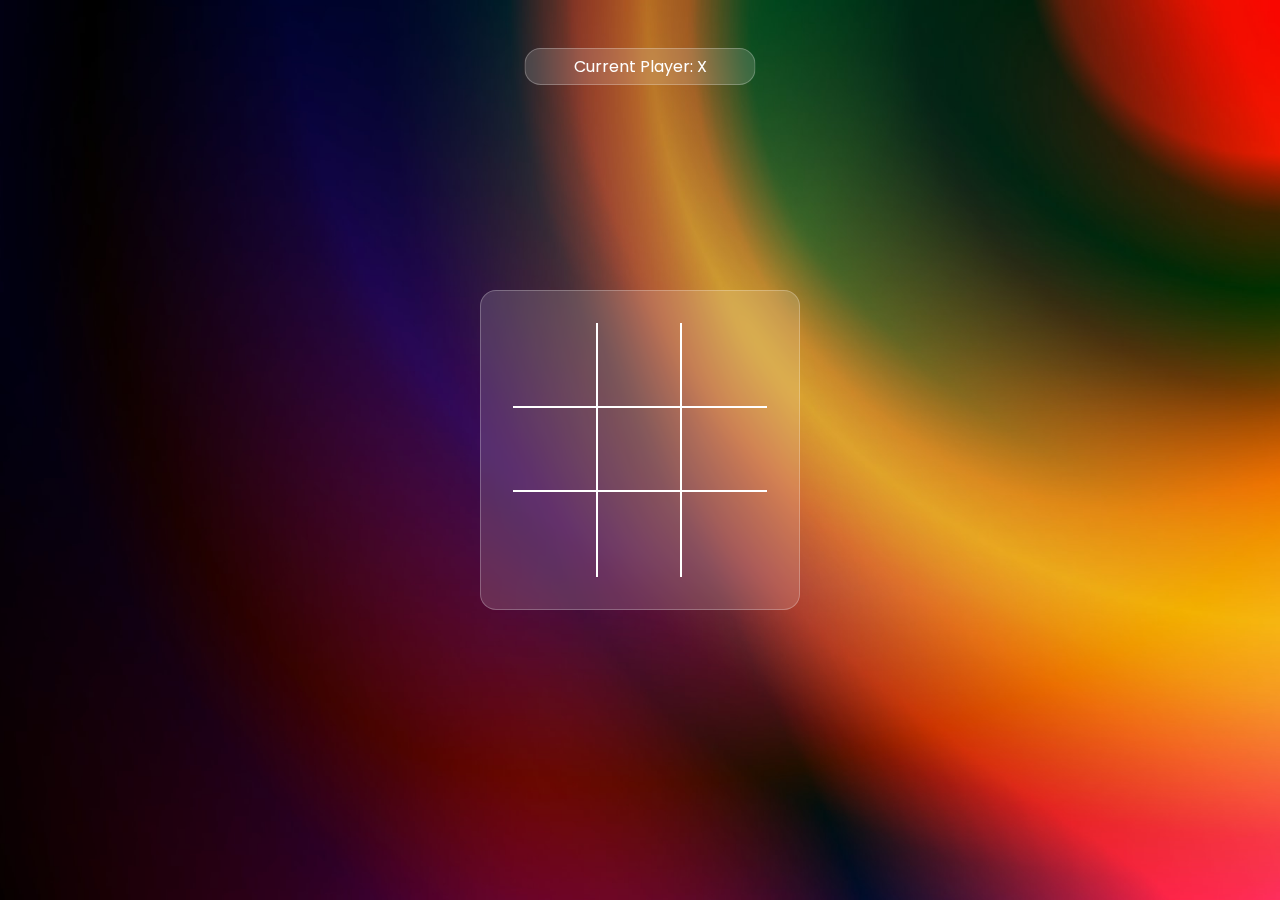
<file: index.html>
<!DOCTYPE html>
<html lang="en">
  <head>
    
    <meta charset="UTF-8" />
    <meta http-equiv="X-UA-Compatible" content="IE=edge" />
    <meta name="viewport" content="width=device-width, initial-scale=1.0" />
    <title>Tic Tac Toe</title>

    <!-- Link Font  -->
    <link rel="preconnect" href="https://fonts.googleapis.com" />
    <link rel="preconnect" href="https://fonts.gstatic.com" crossorigin />
    <link
      href="https://fonts.googleapis.com/css2?family=Poppins:wght@200;300;400;500;600;700&display=swap"
      rel="stylesheet"
    />

    <!-- Link JS  -->
    <script src="./script.js" defer></script>

    <!-- Link CSS  -->
    <link rel="stylesheet" href="./style.css" />
  </head>
  <body>
    <div class="wrapper">
      <p class="gameInfo"></p>
      <div class="gameGrid">
        <div class="box box1"></div>
        <div class="box box2"></div>
        <div class="box box3"></div>
        <div class="box box4"></div>
        <div class="box box5"></div>
        <div class="box box6"></div>
        <div class="box box7"></div>
        <div class="box box8"></div>
        <div class="box box9"></div>
      </div>

      <button class="btn">New Game</button>
    </div>
  </body>
</html>
</file>
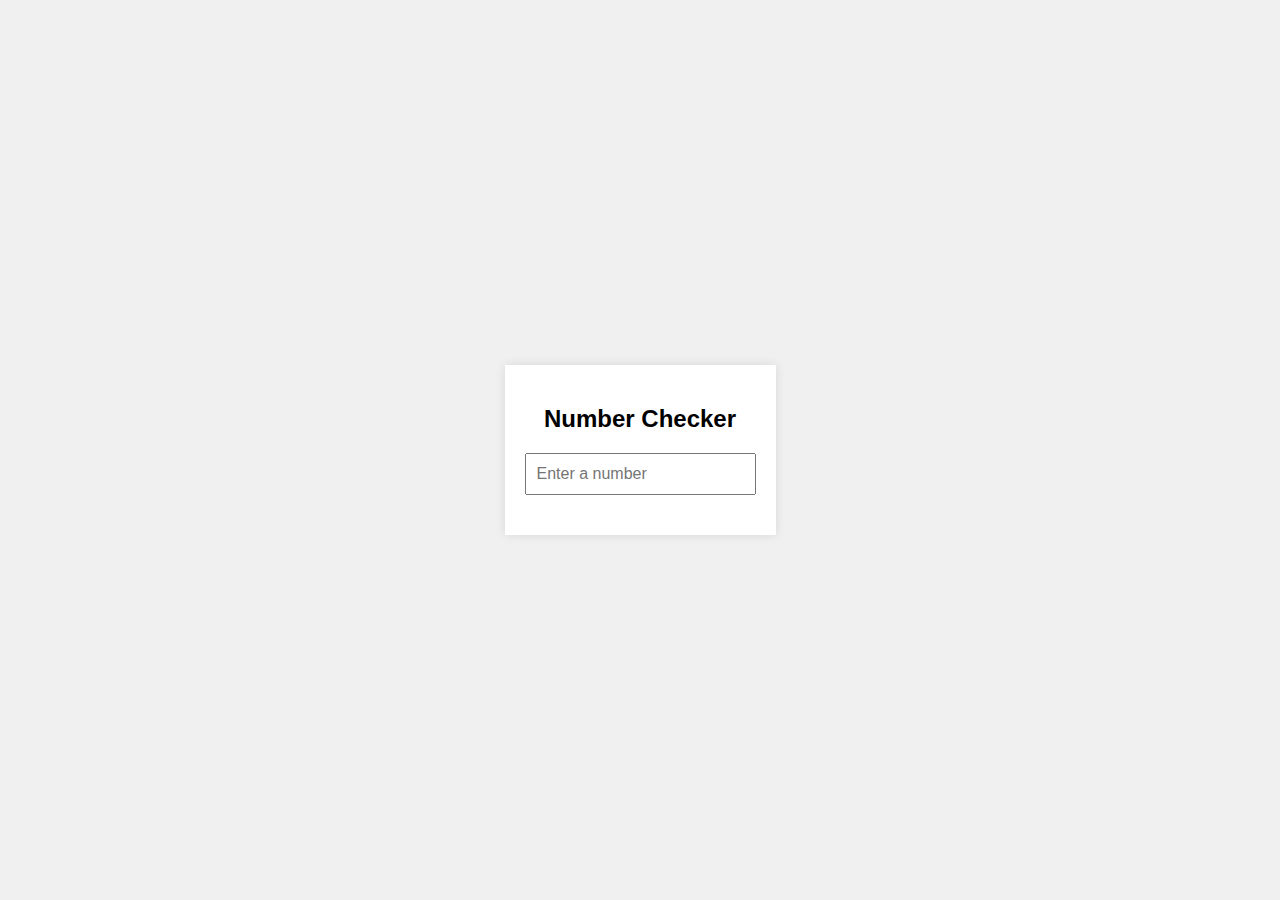
<file: number.html>
<!DOCTYPE html>
<html lang="en">
<head>
    <meta charset="UTF-8">
    <meta name="viewport" content="width=device-width, initial-scale=1.0">
    <title>Number Input</title>
    <style>
        body {
            font-family: Arial, sans-serif;
            display: flex;
            justify-content: center;
            align-items: center;
            height: 100vh;
            margin: 0;
            background-color: #f0f0f0;
        }
        .container {
            text-align: center;
            padding: 20px;
            background-color: white;
            box-shadow: 0 0 10px rgba(0, 0, 0, 0.1);
        }
        input {
            padding: 10px;
            font-size: 16px;
            width: 100%;
            box-sizing: border-box;
            margin-bottom: 10px;
        }
        p {
            margin: 0;
            padding: 5px;
        }
    </style>
</head>
<body>

<div class="container">
    <h2>Number Checker</h2>
    <input type="number" id="numberInput" placeholder="Enter a number">
    <p id="result"></p>
</div>

<script>
    const inputField = document.getElementById('numberInput');
    const result = document.getElementById('result');

    inputField.addEventListener('input', function() {
        const value = parseInt(inputField.value);

        if (isNaN(value)) {
            result.textContent = '';
        } else if (value < 0) {
            result.textContent = 'Enter a positive value';
        } else if (value % 2 === 0) {
            result.textContent = `Next 3 even numbers: ${value + 2}, ${value + 4}, ${value + 6}`;
        } else {
            result.textContent = `Next 3 odd numbers: ${value + 2}, ${value + 4}, ${value + 6}`;
        }
    });
</script>

</body>
</html>
</file>
<file: style.css>
*,
*::before,
*::after {
    
  box-sizing: border-box;
  margin: 0;
  padding: 0;
  font-family: "Poppins", "sans-serif";
}

.wrapper {
  height: 100vh;
  width: 100vw;
  background: url(./images/gradient-bg.jpg);
  background-size: cover;
  background-position: center;
  display: grid;
  place-items: center;
  /* position: relative; */
}

.gameInfo{
    background: rgba(255, 255, 255, 0.15);
    border: 1px solid rgba(255, 255, 255, 0.25);
    border-radius: 1rem;
    padding: 0.3rem 3rem;
    position: absolute;
    top: 3rem;
    left: 50%;
    transform: translateX(-50%);
    color: white;
    backdrop-filter: blur(7px);
}

.gameGrid {
  display: grid;
  place-items: center;
  grid-template-columns: repeat(3, 1fr);
  padding: 2rem;
  background: rgba(255, 255, 255, 0.15);
  border-radius: 1rem;
  width: 90%;
  max-width: 20rem; 
  border: 1px solid rgba(255, 255, 255, 0.25);
  backdrop-filter: blur(7px);
  aspect-ratio: 1/1;
}

.box{
    color: white;
    /* position: relative; */
    aspect-ratio: 1/1;
    display: grid;
    place-items: center;
    cursor: pointer;
    font-size: 3rem;
    width: 100%;
    transition: all 150ms ease-in-out;
}

.box1,.box2,.box5,.box4{
    border-bottom: 2px solid #fff;
    border-right: 2px solid #fff;
}

.box3,.box6{
    border-bottom: 2px solid #fff;
}

.box7,.box8{
    border-right: 2px solid #fff;
}

.win {
    background-color: rgba(0, 255, 0, 0.3);
}

.btn{
    position: absolute;
    bottom: 3rem;
    left: 50%;
    transform: translateX(-50%);
    background: rgba(255, 255, 255, 0.15);
    border: 1px solid rgba(255, 255, 255, 0.25);
    color: white;
    padding: 0.5rem 2rem;
    border-radius:1rem;
    cursor: pointer;
    backdrop-filter: blur(7px);
    transition: all 150ms ease-in-out;
    pointer-events: none;
    opacity: 0;
}

.btn.active{
    opacity: 1;
    pointer-events: all;
}
</file>
